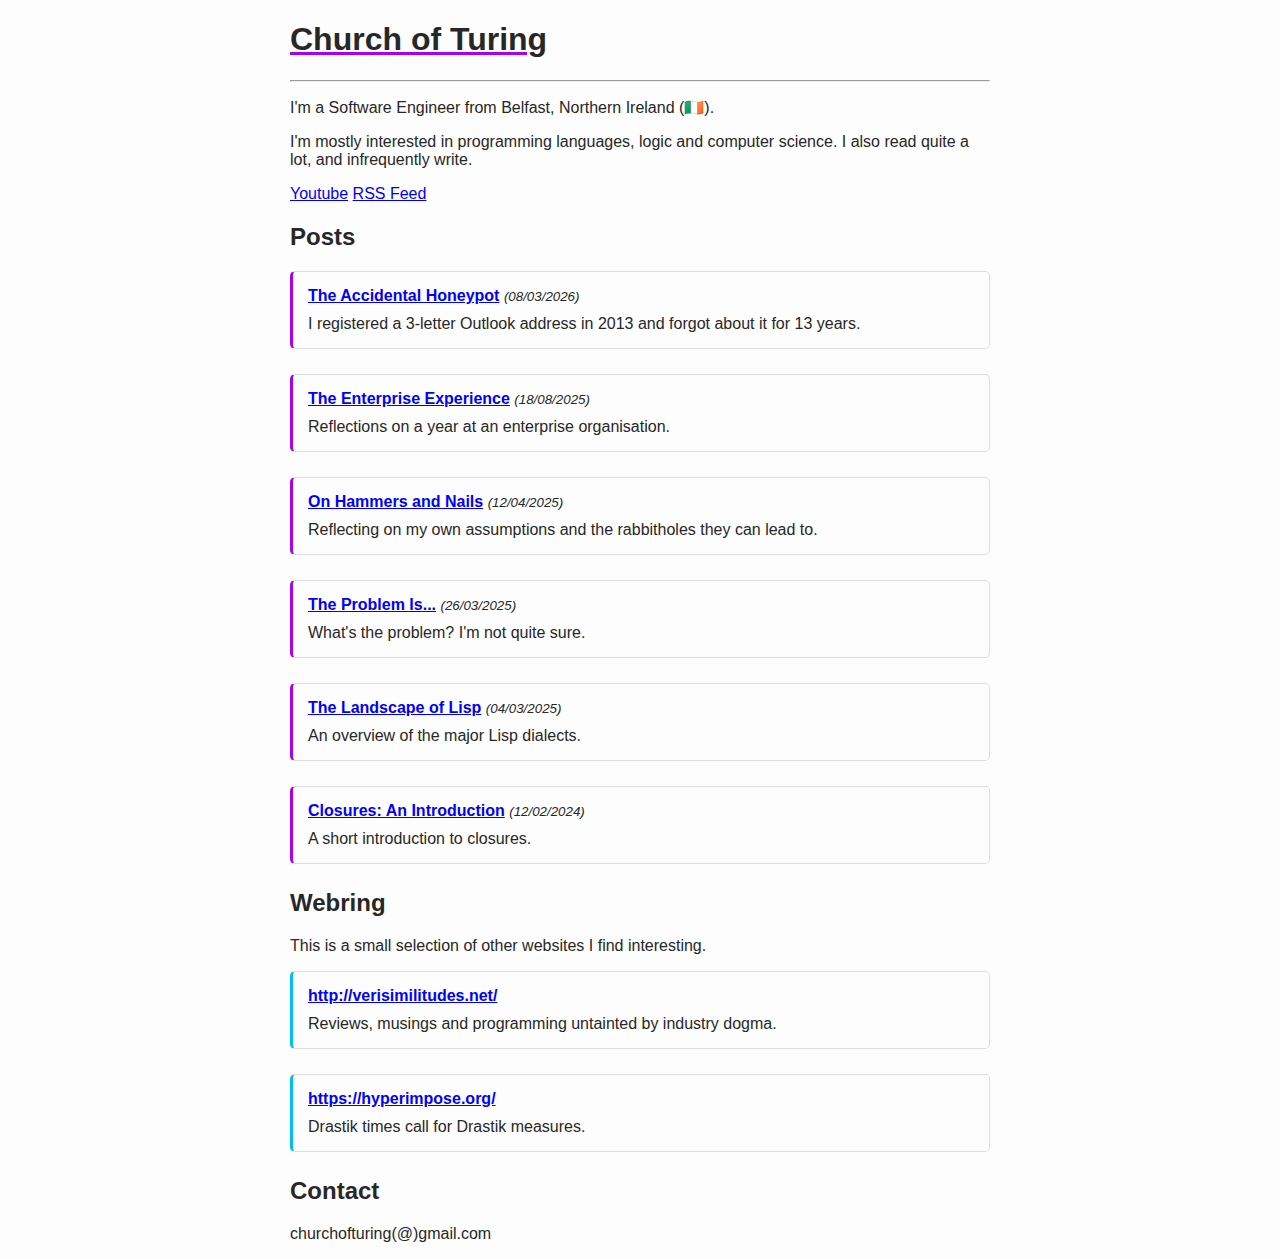
<file: index.html>
<!DOCTYPE html>
<html lang="en">
<head>
  <meta charset="UTF-8">
  <meta name="viewport" content="width=device-width, initial-scale=1.0">
  <title>Church of Turing - Notes &amp; Essays</title>
  <meta name="description" content="Personal blog and link hub of Church of Turing - notes and essays on Lisp, programming, and reflections." />
  <link rel="canonical" href="https://churchoftur.ing/" />
  <link rel="alternate" type="application/rss+xml" title="Church of Turing - RSS" href="/feed.xml" />
  <!-- Open Graph / Facebook -->
  <meta property="og:type" content="website" />
  <meta property="og:title" content="Church of Turing - Notes &amp; Essays" />
  <meta property="og:description" content="Personal blog of ChurchOfTuring — essays and technical posts on Lisp, programming, and reflections." />
  <meta property="og:url" content="https://churchoftur.ing/" />
  <meta property="og:image" content="https://churchoftur.ing/favicon-32x32.png" />
  <!-- Twitter -->
  <meta name="twitter:card" content="summary_large_image" />
  <meta name="twitter:title" content="Church of Turing - Notes &amp; Essays" />
  <meta name="twitter:description" content="Personal blog of ChurchOfTuring - essays and technical posts on Lisp, programming, and reflections." />
  <meta name="twitter:image" content="https://churchoftur.ing/favicon-32x32.png" />
  <!-- JSON-LD: Website -->
  <script type="application/ld+json">{
    "@context": "https://schema.org",
    "@type": "WebSite",
    "name": "Church of Turing - Notes & Essays",
    "url": "https://churchoftur.ing/",
    "sameAs": []
  }</script>
  <link rel="icon" type="image/png" sizes="32x32" href="favicon-32x32.png">
  <link rel="icon" type="image/png" sizes="16x16" href="favicon-16x16.png">
  <link rel="stylesheet" href="styles.css">
</head>
<body>
  <div class="container">
    <h1 class="name">
      <a href="/">Church of Turing</a>
    </h1>
    <hr />
    <p>I'm a Software Engineer from Belfast, Northern Ireland (🇮🇪).</p>
    <p>I'm mostly interested in programming languages, logic and computer science. I also read quite a lot, and infrequently write.</p>
    <a href="https://www.youtube.com/@ChurchofTuring" target="_blank">Youtube</a>
    <a href="feed.xml">RSS Feed</a>
    <h2>Posts</h2>
    <div class="post">
      <div class="details">
        <a href="the-accidental-honeypot.html">The Accidental Honeypot</a>
        <span>(08/03/2026)</span>
      </div>
      <p>I registered a 3-letter Outlook address in 2013 and forgot about it for 13 years.</p>
    </div>
    <div class="post">
      <div class="details">
        <a href="the-enterprise-experience.html">The Enterprise Experience</a>
        <span>(18/08/2025)</span>
      </div>
      <p>Reflections on a year at an enterprise organisation.</p>
    </div>
    <div class="post">
      <div class="details">
        <a href="hammersandnails.html">On Hammers and Nails</a>
        <span>(12/04/2025)</span>
      </div>
      <p>Reflecting on my own assumptions and the rabbitholes they can lead to.</p>
    </div>
    <div class="post">
      <div class="details">
        <a href="theproblemis.html">The Problem Is...</a>
        <span>(26/03/2025)</span>
      </div>
      <p>What's the problem? I'm not quite sure.</p>
    </div>
    <div class="post">
      <div class="details">
        <a href="landscapeoflisp.html">The Landscape of Lisp</a>
        <span>(04/03/2025)</span>
      </div>
      <p>An overview of the major Lisp dialects.</p>
    </div>
    <div class="post">
      <div class="details">
        <a href="closures.html">Closures: An Introduction</a>
        <span>(12/02/2024)</span>
      </div>
      <p>A short introduction to closures.</p>
    </div>

    <div>
      <h2>Webring</h2>
      <p>This is a small selection of other websites I find interesting.</p>

      <div class="post webring">
        <div class="details">
          <a href="http://verisimilitudes.net/" target="_blank">http://verisimilitudes.net/</a>
        </div>
        <p>Reviews, musings and programming untainted by industry dogma.</p>
      </div>

      <div class="post webring">
        <div class="details">
          <a href="https://hyperimpose.org/" target="_blank">https://hyperimpose.org/</a>
        </div>
        <p>Drastik times call for Drastik measures.</p>
      </div>
    </div>

    <div>
      <h2>Contact</h2>
      <p>churchofturing(@)gmail.com</p>
    </div>
  </div>
</body>
</html>
</file>
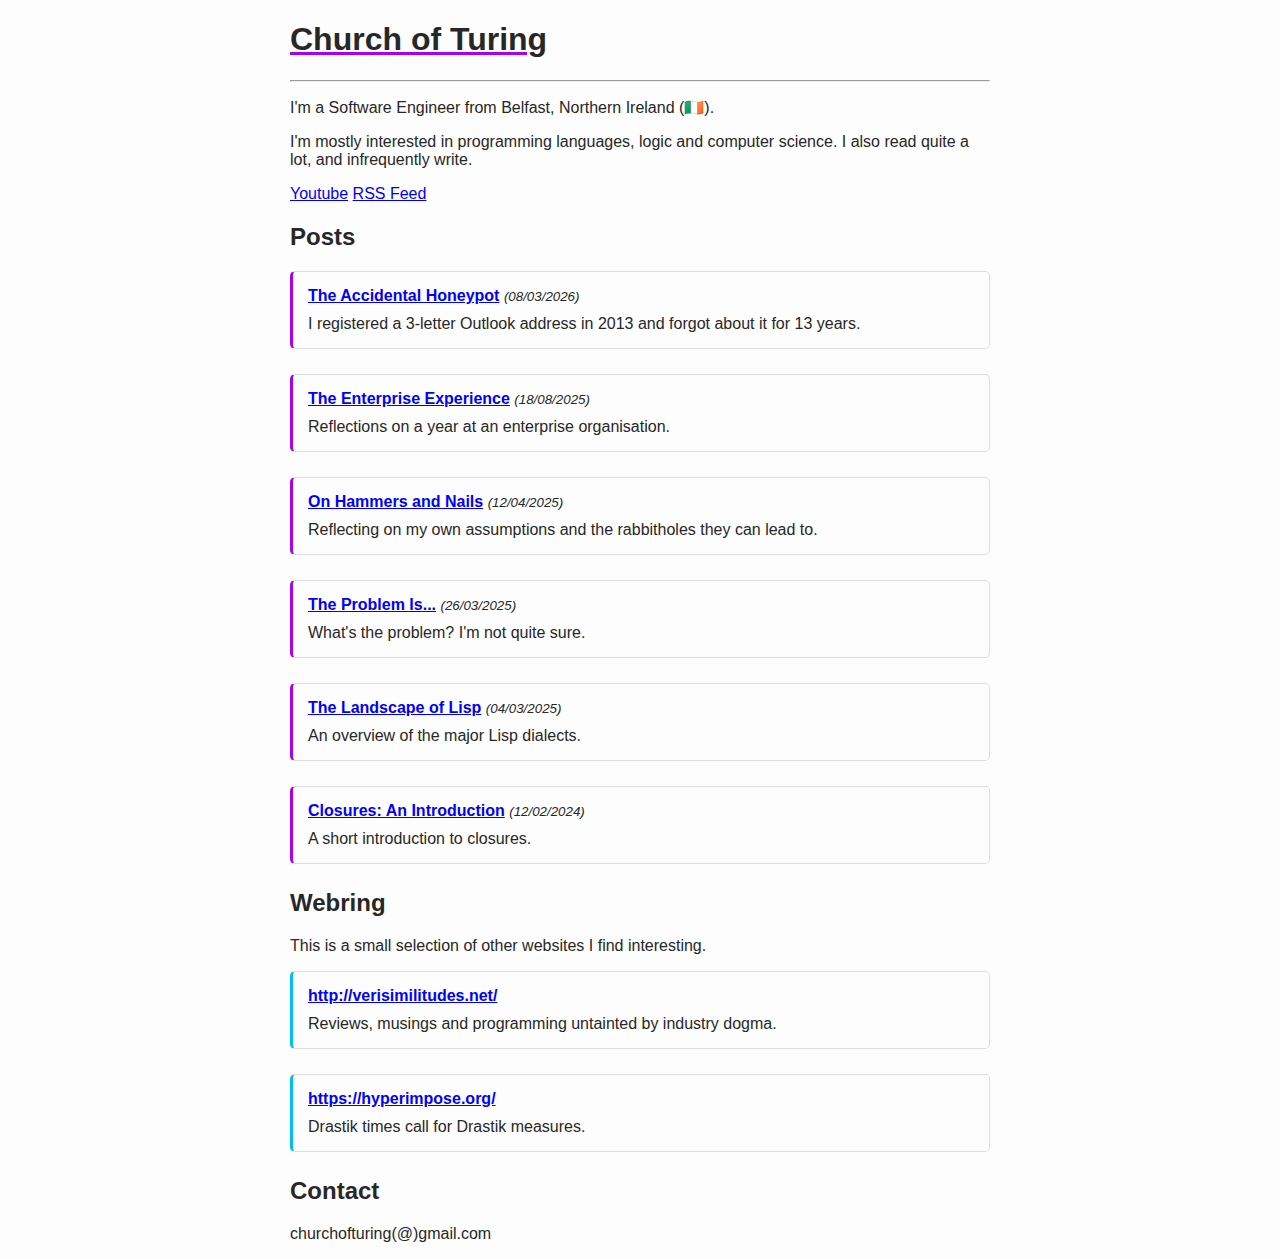
<file: docs/page/1/index.html>
<!doctype html><html lang=en><head><title>https://churchofturing.github.io/</title>
<link rel=canonical href=https://churchofturing.github.io/><meta name=robots content="noindex"><meta charset=utf-8><meta http-equiv=refresh content="0; url=https://churchofturing.github.io/"></head></html>
</file>
<file: styles.css>
*, *::before, *::after {
  box-sizing: border-box;
}

* {
  font-family: Verdana,Geneva,sans-serif;
  background-color: #fdfdfd;
  color: #272727;
}

a {
  color: blue;
  text-decoration: underline;
}

.container {
  width: 700px;
  margin: 0 auto;
}

.name {
  text-decoration: underline;
  -webkit-text-decoration-color: rgb(171, 0, 238); /* Safari */  
  text-decoration-color: rgb(171, 0, 238);
}

.name > a {
  all: unset;
  cursor: pointer;
}

code {
  font-family: monospace;
}

pre {
  border: 1px solid #ddd;
  border-left: 3px solid rgb(171, 0, 238);
  color: #666;
  border-radius: 5px;
  page-break-inside: avoid;
  font-size: 15px;
  line-height: 1.6;
  max-width: 100%;
  overflow: auto;
  padding: 1em 1.5em;
  display: block;
  word-wrap: break-word;
}

.post {
  border: 1px solid #ddd;
  border-left: 3px solid rgb(171, 0, 238);
  border-radius: 5px;
  padding: 15px;
  margin-bottom: 25px;
}

.post a:nth-child(1) {
  font-weight: bold;
}

.post > .details > span {
  font-style: italic;
  font-size: 10pt;
}

.post > .details {
  margin-bottom: 10px;
}

.post > p {
  margin: 0;
}


.webring {
  border-left: 3px solid rgb(0, 190, 238);
}

@media (max-width: 1000px) {
  .container {
    width: 100%;
    padding: 10px;
  }
}

@media (prefers-color-scheme: dark) {
  * {
    font-family: Verdana,Geneva,sans-serif;
    background-color: #1f1f1f;
    color: #dadada;
  }

  a {
    color: #58a6ff;
    text-decoration: underline;
  }

  .name {
    text-decoration-color: rgb(226, 56, 56);
  }

  .post {
    border-left: 3px solid rgb(226, 56, 56);
  }

  .pre {
    border-left: 3px solid rgb(226, 56, 56);
  }

  .webring {
    border-left: 3px solid rgb(0, 190, 238);
  }
}
</file>
